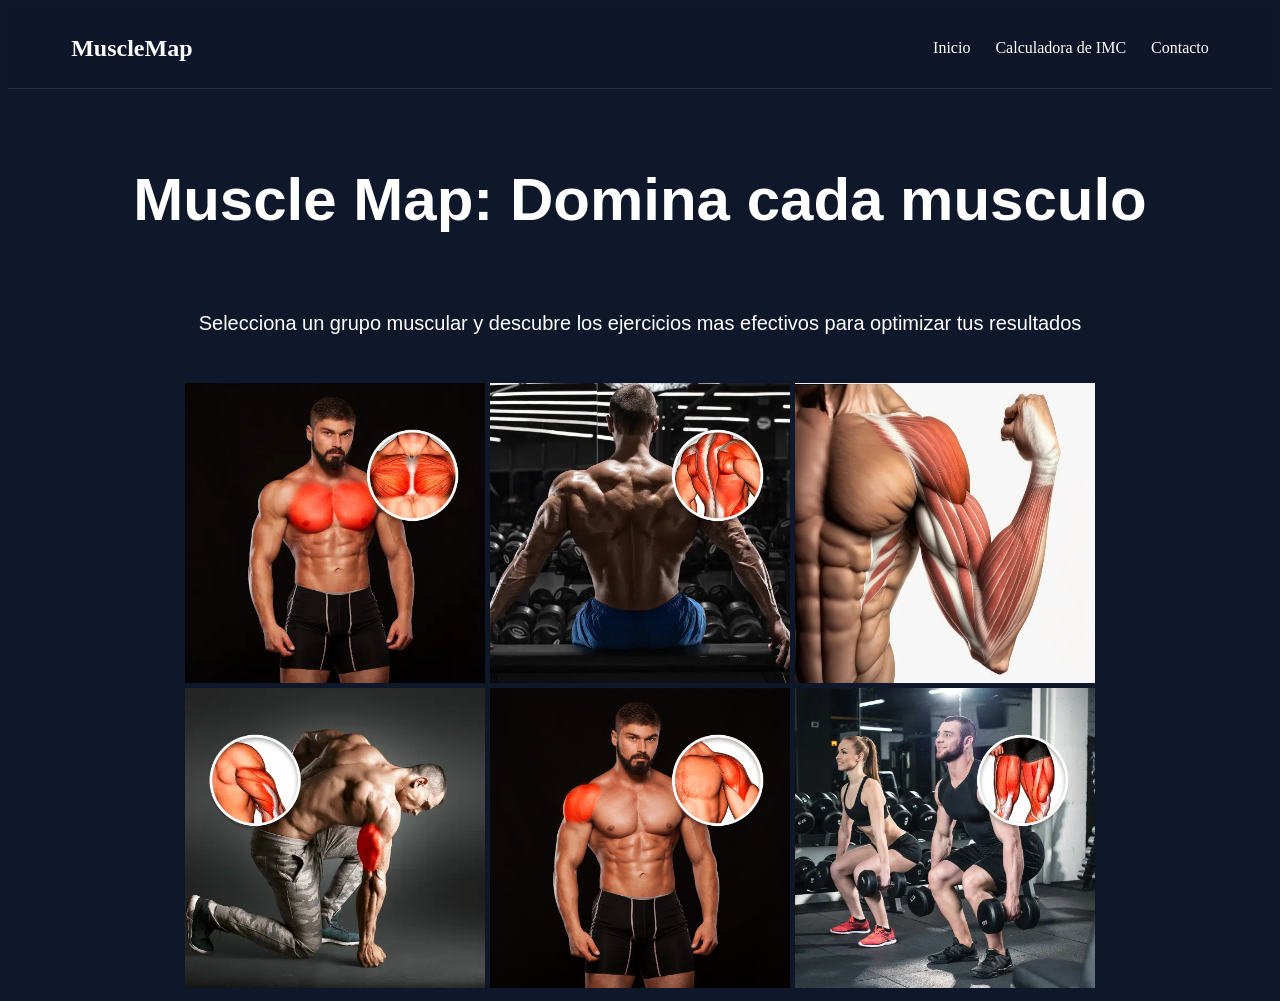
<file: index.html>
<!DOCTYPE html>
<html lang="en">        
<head>
    <meta charset="UTF-8">
    <meta name="viewport" content="width=device-width, initial-scale=1.0">
    <title>Muscle Map</title>
    <link rel="stylesheet" href="style.css">
    <script src="style.js"></script>
</head>                 
<body><nav class="navbar">
    <div class="logo">Muscle<span>Map</span></div>
    <ul class="nav-links">
    <li><a href="index.html">Inicio</a></li>
    <!-- Modifica estas dos líneas -->
    <li><a href="calculadora.html">Calculadora de IMC</a></li>
    <li><a href="#" onclick="mostrarAlerta(); return false;">Contacto</a></li>
</ul>
</nav>
<br>
<br>

    <div class="titulo-pag-principal"> <h1>Muscle Map: Domina cada musculo</h1> </div>
    <br>
    <div class="parrafo-intro"><P>Selecciona un grupo muscular y descubre los ejercicios mas efectivos para optimizar tus resultados</P></div>
    <br>
    <div class="imagenes-link"><a href="pectoral.html"><img src="pectoral.webp" alt="pectoral" width="300" height="300"></a> 
    <a href="espalda.html"><img src="espalda.webp" alt="espalda" width="300" height="300"></a>
    <a href="biceps.html"><img src="biceps.webp" alt="biceps" width="300" height="300"></a>
    <br>
    <a href="triceps.html"><img src="triceps.webp" alt="triceps" width="300" height="300"></a>
    <a onclick="alertaaa(); return false;"><img src="hombros.png" alt="hombros" width="300" height="300"></a>
    <a onclick="alertaaa(); return false;"><img src="piernas.webp" alt="piernas" width="300" height="300"></div> </a>

</body>

</html>
</file>
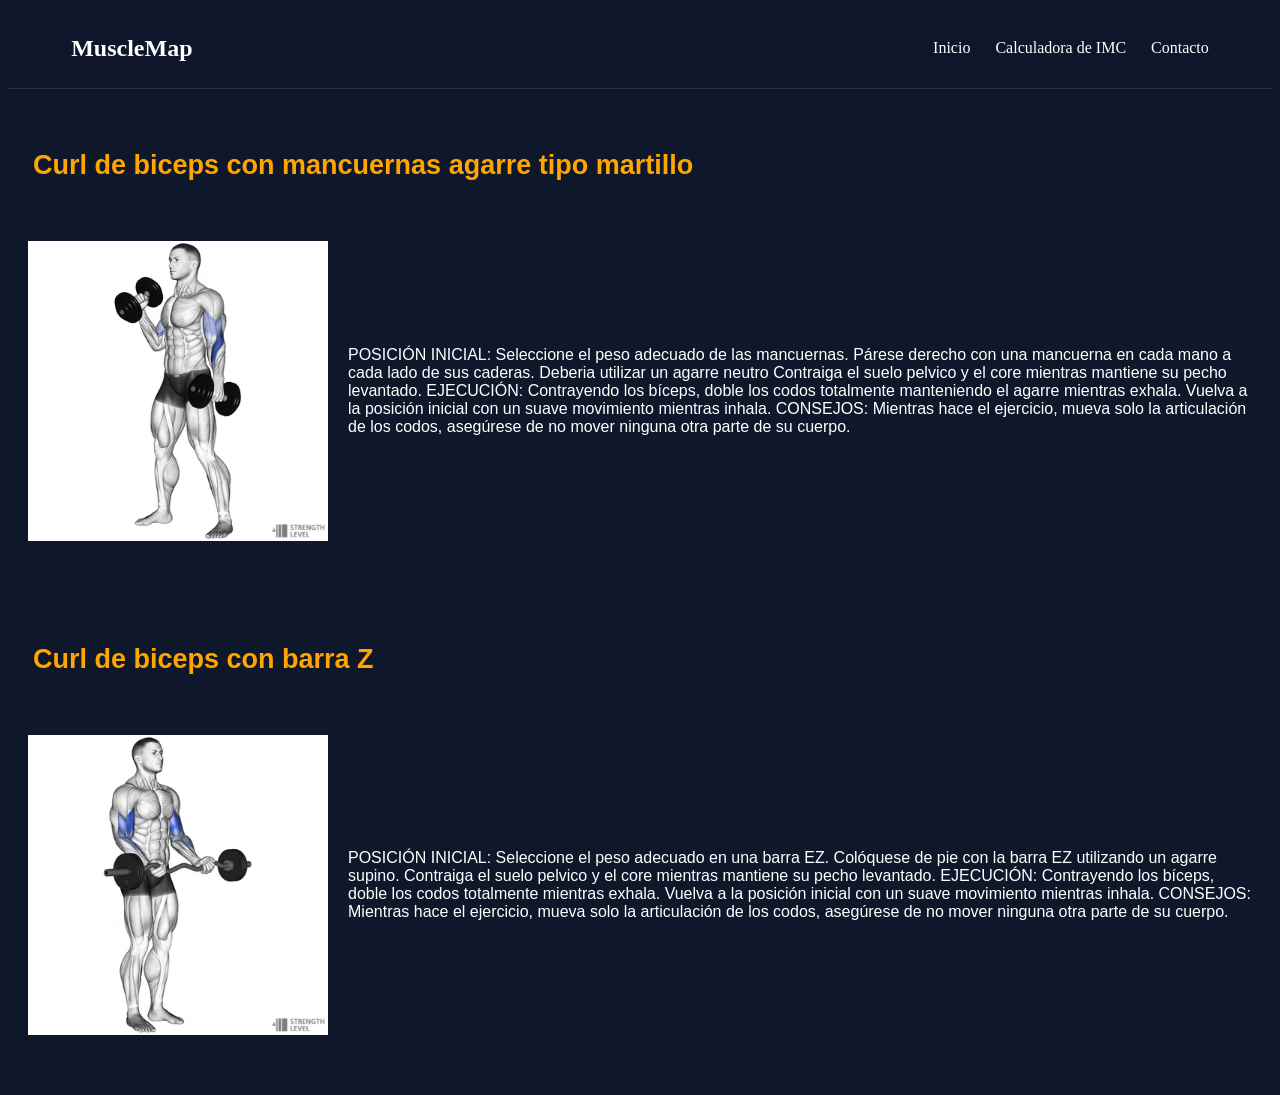
<file: biceps.html>
<!DOCTYPE html>
<html lang="en">
<head>
    <meta charset="UTF-8">
    <meta name="viewport" content="width=device-width, initial-scale=1.0">
    <title>Biceps</title>
    <link rel="stylesheet" href="style.css">
    <script src="style.js"></script>
</head>
<body><nav class="navbar">
    <div class="logo">Muscle<span>Map</span></div>
    <ul class="nav-links">
    <li><a href="index.html">Inicio</a></li>
    <!-- Modifica estas dos líneas -->
   <li><a href="calculadora.html">Calculadora de IMC</a></li>
    <li><a href="#" onclick="mostrarAlerta(); return false;">Contacto</a></li>
</ul>
</nav>
    <br>
    <br>



    <div class="titupecho"><h2>Curl de biceps con mancuernas agarre tipo martillo</h2></div>
    <div class="bicep1"><img src="martillo.avif" alt="pecho1" width="300" height="300">
    <p>POSICIÓN INICIAL:

Seleccione el peso adecuado de las mancuernas. Párese derecho con una mancuerna en cada mano a cada lado de sus caderas. Deberia utilizar un agarre neutro Contraiga el suelo pelvico y el core mientras mantiene su pecho levantado.

EJECUCIÓN:

Contrayendo los bíceps, doble los codos totalmente manteniendo el agarre mientras exhala. Vuelva a la posición inicial con un suave movimiento mientras inhala.

CONSEJOS: Mientras hace el ejercicio, mueva solo la articulación de los codos, asegúrese de no mover ninguna otra parte de su cuerpo.</p></div>
    <br>
    <div class="titupecho"><h2>Curl de biceps con barra Z</h2></div>
    <div class="bicep2"><img src="barraz.avif" alt="pecho2" width="300" height="300">
    <p>POSICIÓN INICIAL:

Seleccione el peso adecuado en una barra EZ. Colóquese de pie con la barra EZ utilizando un agarre supino. Contraiga el suelo pelvico y el core mientras mantiene su pecho levantado.

EJECUCIÓN:

Contrayendo los bíceps, doble los codos totalmente mientras exhala. Vuelva a la posición inicial con un suave movimiento mientras inhala.

CONSEJOS: Mientras hace el ejercicio, mueva solo la articulación de los codos, asegúrese de no mover ninguna otra parte de su cuerpo.<br>
    

    
</body>

</html>
</file>
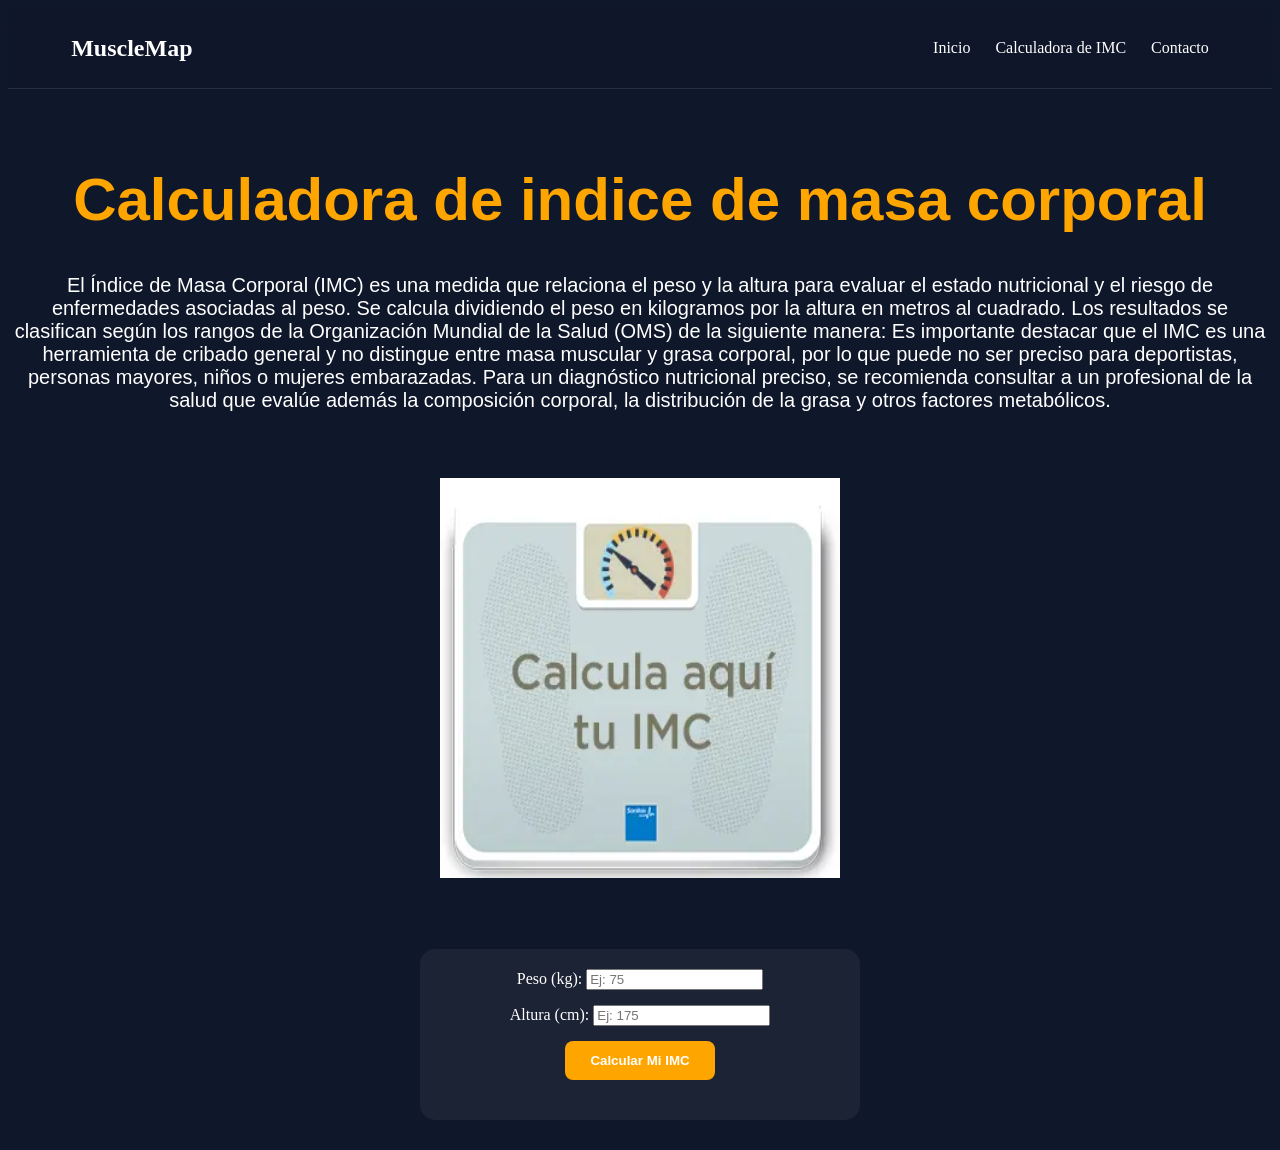
<file: calculadora.html>
<!DOCTYPE html>
<html lang="en">
<head>
    <meta charset="UTF-8">
    <meta name="viewport" content="width=device-width, initial-scale=1.0">
    <title>Calculadora IMC</title>
    <link rel="stylesheet" href="style.css">
    <script src="style.js"></script>
</head>
<div>
    <nav class="navbar">
        <div class="logo">Muscle<span>Map</span></div>
        <ul class="nav-links">
            <li><a href="index.html">Inicio</a></li>
            <li><a href="calculadora.html">Calculadora de IMC</a></li>
            <li><a href="#" onclick="mostrarAlerta(); return false;">Contacto</a></li>
        </ul>
    </nav>
    <br>
    <br>

    <div class="titulo-imc"><h1>Calculadora de indice de masa corporal</h1></div>

    <div class="calculadoratxt"><p>El Índice de Masa Corporal (IMC) es una medida que relaciona el peso y la altura para evaluar el estado nutricional y el riesgo de enfermedades asociadas al peso.  Se calcula dividiendo el peso en kilogramos por la altura en metros al cuadrado.

Los resultados se clasifican según los rangos de la Organización Mundial de la Salud (OMS) de la siguiente manera:


Es importante destacar que el IMC es una herramienta de cribado general y no distingue entre masa muscular y grasa corporal, por lo que puede no ser preciso para deportistas, personas mayores, niños o mujeres embarazadas.  Para un diagnóstico nutricional preciso, se recomienda consultar a un profesional de la salud que evalúe además la composición corporal, la distribución de la grasa y otros factores metabólicos. </p></div>

<br>
<br>
<div class="imcimg"><img src="imc.webp" alt="imc" width="400" height="400"></div>
<br>
<br>
<div class="calculadora-container">
    <div class="input-group">
        <label>Peso (kg):</label>
        <input type="number" id="peso" placeholder="Ej: 75">
    </div>
    <div class="input-group">
        <label>Altura (cm):</label>
        <input type="number" id="altura" placeholder="Ej: 175">
    </div>
    <button onclick="calcularIMC()" class="btn-calcular">Calcular Mi IMC</button>
    
    <div id="resultado" class="resultado-box">
        <!-- Aquí aparecerá el resultado -->
    </div>
</div>
</body>
</html>
</file>
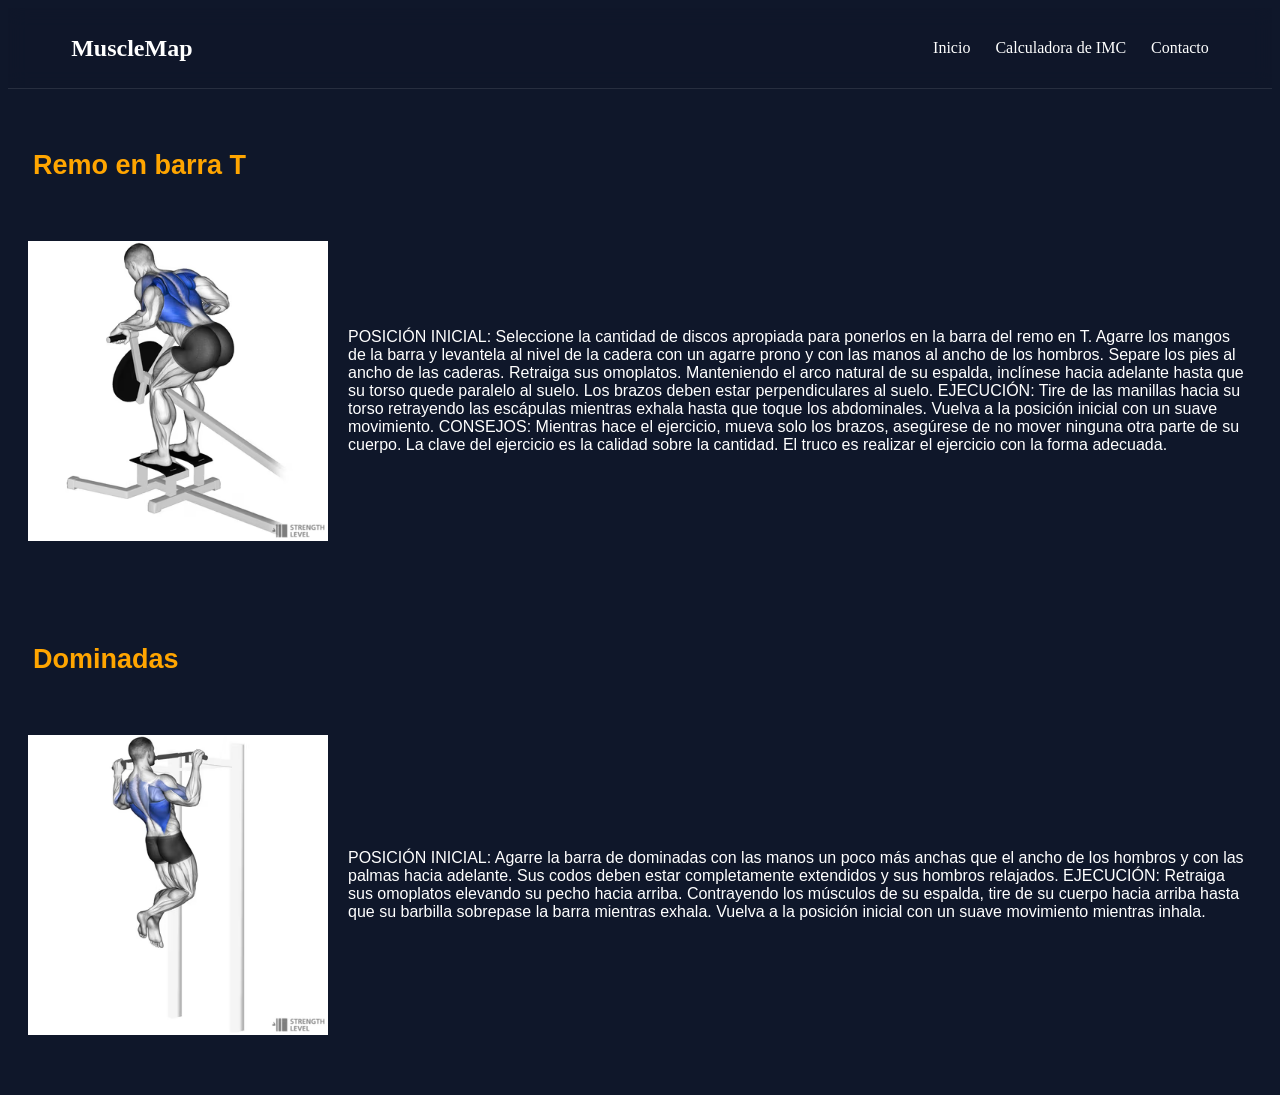
<file: espalda.html>
<!DOCTYPE html>
<html lang="en">
<head>
    <meta charset="UTF-8">
    <meta name="viewport" content="width=device-width, initial-scale=1.0">
    <title>ESpalda</title>
    <link rel="stylesheet" href="style.css">
    <script src="style.js"></script>
</head>
<body><nav class="navbar">
    <div class="logo">Muscle<span>Map</span></div>
    <ul class="nav-links">
    <li><a href="index.html">Inicio</a></li>
    <!-- Modifica estas dos líneas -->
    <li><a href="calculadora.html">Calculadora de IMC</a></li>
    <li><a href="#" onclick="mostrarAlerta(); return false;">Contacto</a></li>
</ul>
</nav>
    <br>
    <br>



    
    <div class="titupecho"><h2>Remo en barra T</h2></div>
    <div class="espalda1"><img src="remot.avif" alt="pecho1" width="300" height="300">
    <p>POSICIÓN INICIAL:

Seleccione la cantidad de discos apropiada para ponerlos en la barra del remo en T. Agarre los mangos de la barra y levantela al nivel de la cadera con un agarre prono y con las manos al ancho de los hombros. Separe los pies al ancho de las caderas. Retraiga sus omoplatos. Manteniendo el arco natural de su espalda, inclínese hacia adelante hasta que su torso quede paralelo al suelo. Los brazos deben estar perpendiculares al suelo.

EJECUCIÓN:

Tire de las manillas hacia su torso retrayendo las escápulas mientras exhala hasta que toque los abdominales. Vuelva a la posición inicial con un suave movimiento.

CONSEJOS: Mientras hace el ejercicio, mueva solo los brazos, asegúrese de no mover ninguna otra parte de su cuerpo. La clave del ejercicio es la calidad sobre la cantidad. El truco es realizar el ejercicio con la forma adecuada.
</p></div>
    <br>
    <div class="titupecho"><h2>Dominadas</h2></div>
    <div class="espalda2"><img src="dominadas.avif" alt="pecho2" width="300" height="300">
    <p>POSICIÓN INICIAL:

Agarre la barra de dominadas con las manos un poco más anchas que el ancho de los hombros y con las palmas hacia adelante. Sus codos deben estar completamente extendidos y sus hombros relajados.

EJECUCIÓN:

Retraiga sus omoplatos elevando su pecho hacia arriba. Contrayendo los músculos de su espalda, tire de su cuerpo hacia arriba hasta que su barbilla sobrepase la barra mientras exhala. Vuelva a la posición inicial con un suave movimiento mientras inhala.<br>
    

    
</body>

</html>
</file>
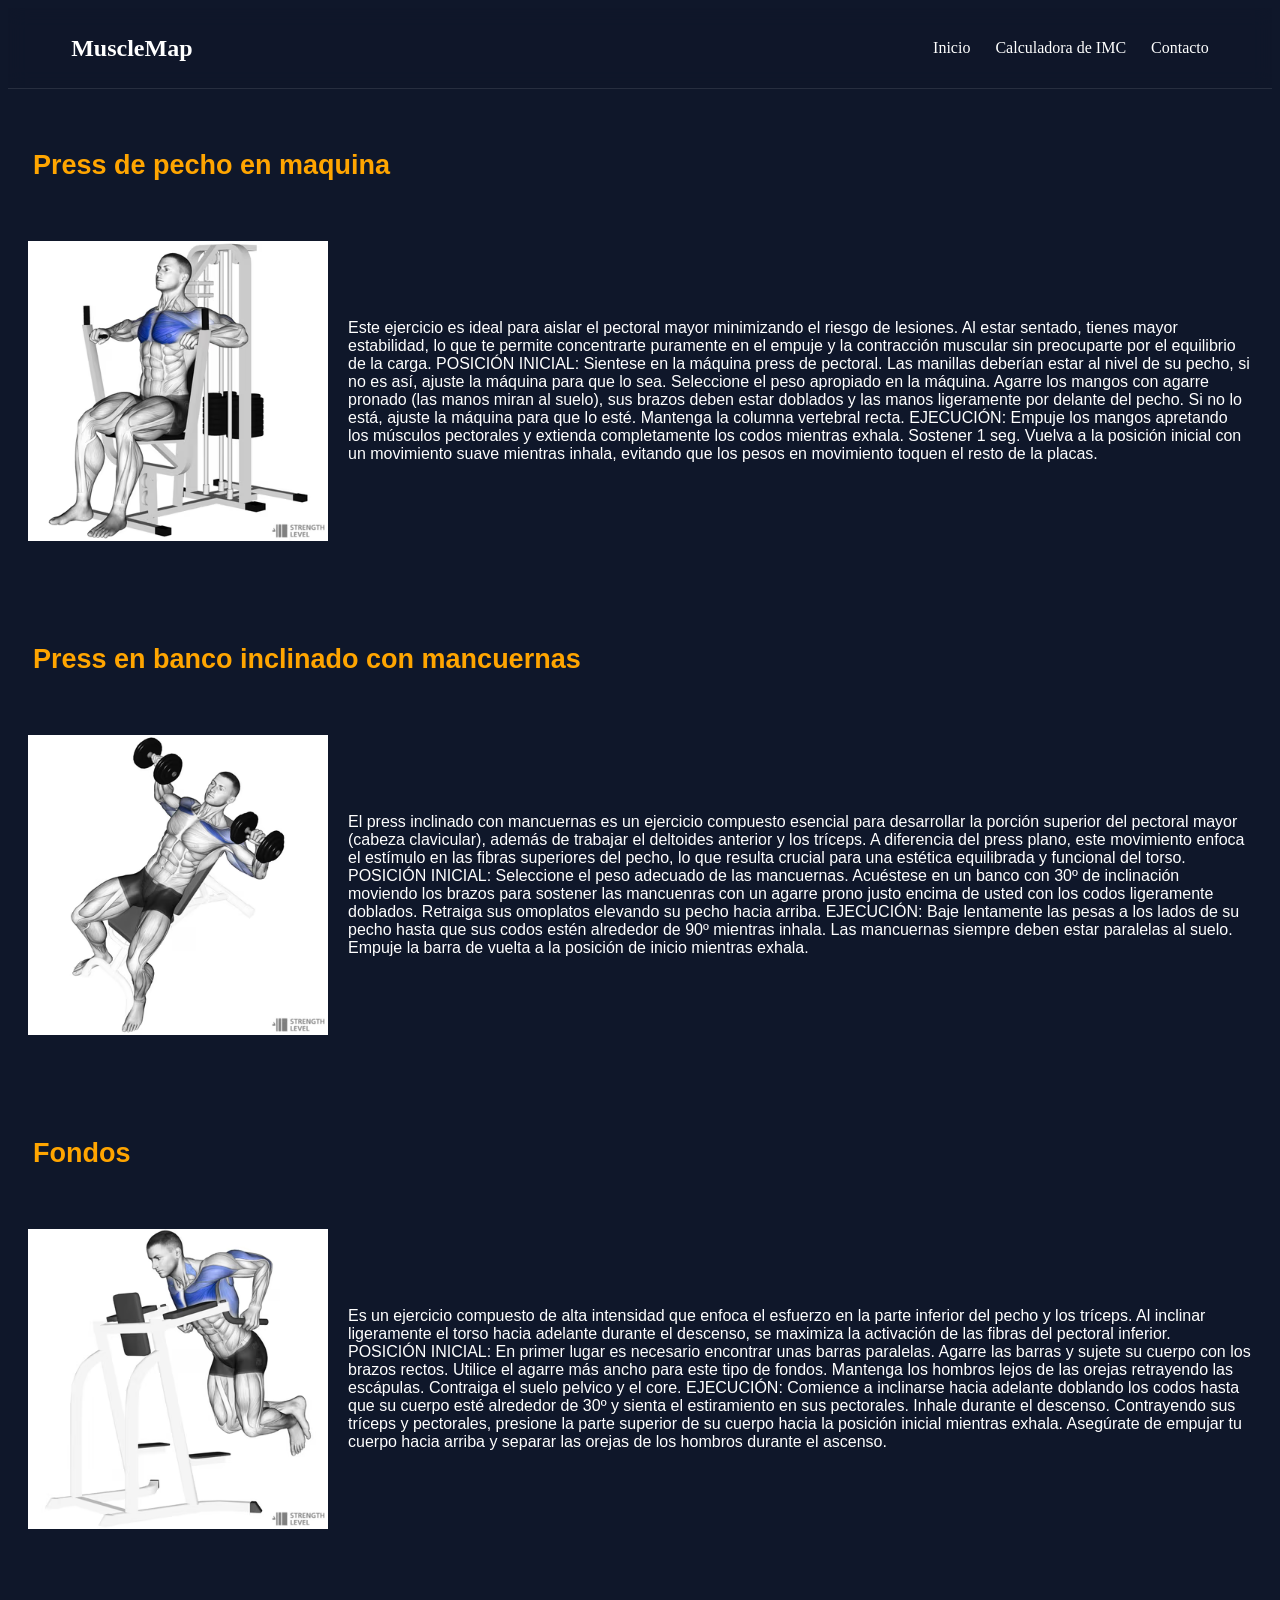
<file: pectoral.html>
<!DOCTYPE html>
<html lang="en">
<head>
    <meta charset="UTF-8">
    <meta name="viewport" content="width=device-width, initial-scale=1.0">
    <title>Pectoral</title>
    <link rel="stylesheet" href="style.css">
    <script src="style.js"></script>
</head>
<body><nav class="navbar">
    <div class="logo">Muscle<span>Map</span></div>
    <ul class="nav-links">
    <li><a href="index.html">Inicio</a></li>
    <!-- Modifica estas dos líneas -->
    <li><a href="calculadora.html">Calculadora de IMC</a></li>
    <li><a href="#" onclick="mostrarAlerta(); return false;">Contacto</a></li>
</ul>
</nav>
    <br>
    <br>
    <div class="titupecho"><h2>Press de pecho en maquina</h2></div>
    <div class="pecho1"><img src="pecho1.avif" alt="pecho1" width="300" height="300">
    <p>Este ejercicio es ideal para aislar el pectoral mayor minimizando el riesgo de lesiones. Al estar sentado, tienes mayor estabilidad, lo que te permite concentrarte puramente en el empuje y la contracción muscular sin preocuparte por el equilibrio de la carga.
        POSICIÓN INICIAL:

Sientese en la máquina press de pectoral. Las manillas deberían estar al nivel de su pecho, si no es así, ajuste la máquina para que lo sea. Seleccione el peso apropiado en la máquina. Agarre los mangos con agarre pronado (las manos miran al suelo), sus brazos deben estar doblados y las manos ligeramente por delante del pecho. Si no lo está, ajuste la máquina para que lo esté. Mantenga la columna vertebral recta.

EJECUCIÓN:

Empuje los mangos apretando los músculos pectorales y extienda completamente los codos mientras exhala. Sostener 1 seg. Vuelva a la posición inicial con un movimiento suave mientras inhala, evitando que los pesos en movimiento toquen el resto de la placas.
    </p></div>
    <br>
    <div class="titupecho"><h2>Press en banco inclinado con mancuernas</h2></div>
    <div class="pecho2"><img src="pecho2.avif" alt="pecho2" width="300" height="300">
    <p>El press inclinado con mancuernas es un ejercicio compuesto esencial para desarrollar la porción superior del pectoral mayor (cabeza clavicular), además de trabajar el deltoides anterior y los tríceps.  A diferencia del press plano, este movimiento enfoca el estímulo en las fibras superiores del pecho, lo que resulta crucial para una estética equilibrada y funcional del torso. POSICIÓN INICIAL:

Seleccione el peso adecuado de las mancuernas. Acuéstese en un banco con 30º de inclinación moviendo los brazos para sostener las mancuenras con un agarre prono justo encima de usted con los codos ligeramente doblados. Retraiga sus omoplatos elevando su pecho hacia arriba.

EJECUCIÓN:

Baje lentamente las pesas a los lados de su pecho hasta que sus codos estén alrededor de 90º mientras inhala. Las mancuernas siempre deben estar paralelas al suelo. Empuje la barra de vuelta a la posición de inicio mientras exhala.</p></div>
    <br>
    <div class="titupecho"><h2>Fondos</h2></div>
    <div class="pecho3"><img src="fondos.avif" alt="fondos" width="300" height="300">
    <p>Es un ejercicio compuesto de alta intensidad que enfoca el esfuerzo en la parte inferior del pecho y los tríceps. Al inclinar ligeramente el torso hacia adelante durante el descenso, se maximiza la activación de las fibras del pectoral inferior.
        POSICIÓN INICIAL:

En primer lugar es necesario encontrar unas barras paralelas. Agarre las barras y sujete su cuerpo con los brazos rectos. Utilice el agarre más ancho para este tipo de fondos. Mantenga los hombros lejos de las orejas retrayendo las escápulas. Contraiga el suelo pelvico y el core.

EJECUCIÓN:

Comience a inclinarse hacia adelante doblando los codos hasta que su cuerpo esté alrededor de 30º y sienta el estiramiento en sus pectorales. Inhale durante el descenso. Contrayendo sus tríceps y pectorales, presione la parte superior de su cuerpo hacia la posición inicial mientras exhala. Asegúrate de empujar tu cuerpo hacia arriba y separar las orejas de los hombros durante el ascenso.
    </p></div>
    <br>

    
</body>

</html>
</file>
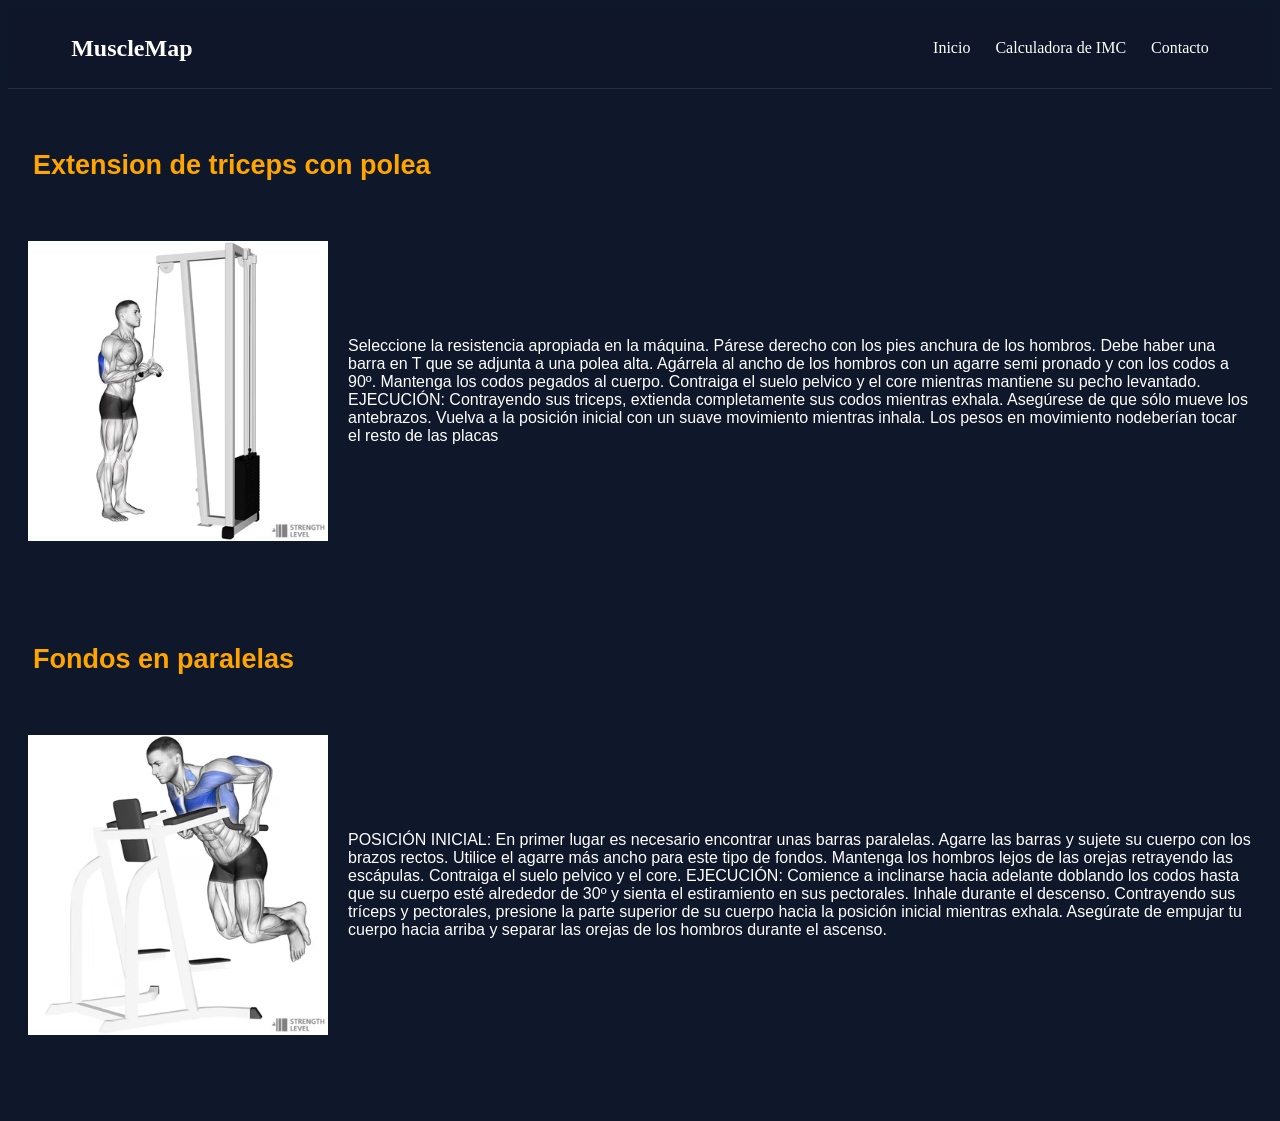
<file: triceps.html>
<!DOCTYPE html>
<html lang="en">
<head>
    <meta charset="UTF-8">
    <meta name="viewport" content="width=device-width, initial-scale=1.0">
    <title>triceps</title>
    <link rel="stylesheet" href="style.css">
    <script src="style.js"></script>
</head>
<body><nav class="navbar">
    <div class="logo">Muscle<span>Map</span></div>
    <ul class="nav-links">
    <li><a href="index.html">Inicio</a></li>
    <!-- Modifica estas dos líneas -->
    <li><a href="calculadora.html">Calculadora de IMC</a></li>
    <li><a href="#" onclick="mostrarAlerta(); return false;">Contacto</a></li>
</ul>
</nav>
    <br>
    <br>



    <div class="titupecho"><h2>Extension de triceps con polea</h2></div>
    <div class="tricep1"><img src="tricep1.avif" alt="tricep1" width="300" height="300">
    <p>Seleccione la resistencia apropiada en la máquina. Párese derecho con los pies anchura de los hombros. Debe haber una barra en T que se adjunta a una polea alta. Agárrela al ancho de los hombros con un agarre semi pronado y con los codos a 90º. Mantenga los codos pegados al cuerpo. Contraiga el suelo pelvico y el core mientras mantiene su pecho levantado.

EJECUCIÓN:

Contrayendo sus triceps, extienda completamente sus codos mientras exhala. Asegúrese de que sólo mueve los antebrazos. Vuelva a la posición inicial con un suave movimiento mientras inhala. Los pesos en movimiento nodeberían tocar el resto de las placas </p></div>
    <br>
    <div class="titupecho"><h2>Fondos en paralelas</h2></div>
    <div class="tricep2"><img src="paralela.avif" alt="tricep2" width="300" height="300">
    <p>POSICIÓN INICIAL:

En primer lugar es necesario encontrar unas barras paralelas. Agarre las barras y sujete su cuerpo con los brazos rectos. Utilice el agarre más ancho para este tipo de fondos. Mantenga los hombros lejos de las orejas retrayendo las escápulas. Contraiga el suelo pelvico y el core.

EJECUCIÓN:

Comience a inclinarse hacia adelante doblando los codos hasta que su cuerpo esté alrededor de 30º y sienta el estiramiento en sus pectorales. Inhale durante el descenso. Contrayendo sus tríceps y pectorales, presione la parte superior de su cuerpo hacia la posición inicial mientras exhala. Asegúrate de empujar tu cuerpo hacia arriba y separar las orejas de los hombros durante el ascenso.<br>
    </p></div>
    <br>

    
</body>

</html>
</file>
<file: style.css>
.titulo-pag-principal{
    text-align: center;
    font-size: 30px;
    font-weight: bold;
    color: white;
    margin-top: 10px;
    font-family: oswald, sans-serif;
}

body{
    background-color: #0f172a;
}

.parrafo-intro{
    text-align: center;
    font-size: 20px;
    color: white;
    margin-top: 10px;
    font-family: oswald, sans-serif;
}  

.imagenes-link{
    text-align: center;
    font-size: 20px;
    color: white;
    margin-top: 10px;
    border-radius: 12px;
    img:hover{
        transform: scale(1.05);
        filter: brightness(1.2);
        transition: all 0.3s ease;
    }
}

.pecho1{
    display: flex;
    font-family: oswald, sans-serif;
    color: white;
    align-items: center;
    gap: 40px;
    margin-bottom: 60px;
    justify-content: space-around;
    gap: 20px;
    margin: 40px 0;
    padding: 20px;
    border-radius: 15px;
    
}

.pecho2{
    display: flex;
    font-family: oswald, sans-serif;
    color: white;
    align-items: center;
    gap: 40px;
    margin-bottom: 60px;
        justify-content: space-around;
        gap: 20px;
        margin: 40px 0;
        padding: 20px;    
        border-radius: 15px;
}

.pecho3{
    display: flex;
    font-family: oswald, sans-serif;
    color: white;
    align-items: center;
    gap: 40px;
    margin-bottom: 60px;
        justify-content: space-around;
        gap: 20px;
        margin: 40px 0;
        padding: 20px;    
        border-radius: 15px;
}

.titupecho{
    color: orange;
    font-size: 18px;
    font-weight: bold;
    margin-top: 10px;
    font-family: oswald, sans-serif;
    margin: 25px;
}

.espalda1{
    display: flex;
    font-family: oswald, sans-serif;
    color: white;
    align-items: center;
    gap: 40px;
    margin-bottom: 60px;
        justify-content: space-around;
        gap: 20px;
        margin: 40px 0;
        padding: 20px;    
        border-radius: 15px;
}

.espalda2{
    display: flex;
    font-family: oswald, sans-serif;
    color: white;
    align-items: center;
    gap: 40px;
    margin-bottom: 60px;
        justify-content: space-around;
        gap: 20px;
        margin: 40px 0;
        padding: 20px;    
        border-radius: 15px;
}


.bicep1{
    display: flex;
    font-family: oswald, sans-serif;
    color: white;
    align-items: center;
    gap: 40px;
    margin-bottom: 60px;
        justify-content: space-around;
        gap: 20px;
        margin: 40px 0;
        padding: 20px;    
        border-radius: 15px;
}

.bicep2{
    display: flex;
    font-family: oswald, sans-serif;
    color: white;
    align-items: center;
    gap: 40px;
    margin-bottom: 60px;
        justify-content: space-around;
        gap: 20px;
        margin: 40px 0;
        padding: 20px;    
        border-radius: 15px;
}

.tricep1{
    display: flex;
    font-family: oswald, sans-serif;
    color: white;
    align-items: center;
    gap: 40px;
    margin-bottom: 60px;
        justify-content: space-around;
        gap: 20px;
        margin: 40px 0;
        padding: 20px;    
        border-radius: 15px;
}

.tricep2{
    display: flex;
    font-family: oswald, sans-serif;
    color: white;
    align-items: center;
    gap: 40px;
    margin-bottom: 60px;
        justify-content: space-around;
        gap: 20px;
        margin: 40px 0;
        padding: 20px;    
        border-radius: 15px;
}


.navbar {
    display: flex;
    justify-content: space-between;
    align-items: center;
    padding: 15px 5%;
    background: rgba(15, 23, 42, 0.8); /* Azul muy oscuro con transparencia */
    backdrop-filter: blur(10px);      /* Desenfoque de fondo */
    position: sticky;                 /* Se queda fija al hacer scroll */
    top: 0;
    z-index: 1000;                    /* Para que siempre esté por encima de las imágenes */
    border-bottom: 1px solid rgba(255, 255, 255, 0.1);
}

.logo {
    font-size: 1.5rem;
    font-weight: bold;
    color: white;
}


.nav-links {
    list-style: none;
    display: flex;
    gap: 25px;
}

.nav-links a {
    text-decoration: none;
    color: white;
    font-weight: 500;
    transition: color 0.3s;
}

.nav-links a:hover {
    color: #ff4500; /* Cambia de color al pasar el mouse */
}



.calculadoratxt{
    color: white;
    font-size: 20px;
    font-family: oswald, sans-serif;
    text-align: center;
  
}

.titulo-imc{
    color: orange;
    font-size: 30px;
    font-family: oswald, sans-serif;
    text-align: center;
  
}

.calculadora-container {
    max-width: 400px;
    margin: 30px auto;
    padding: 20px;
    background: rgba(255, 255, 255, 0.05);
    border-radius: 15px;
    text-align: center;
}

.input-group { margin-bottom: 15px; 
color: white;}

.input {
    padding: 10px;
    border-radius: 5px;
    border: none;
    width: 100%;
    margin-top: 5px;
}

.btn-calcular {
    background-color: orange;
    color: white;
    padding: 12px 25px;
    border: none;
    border-radius: 8px;
    cursor: pointer;
    font-weight: bold;
}

.resultado-box { margin-top: 20px; font-size: 1.2rem; color: orange; }

.imcimg{
    text-align: center;
    font-size: 20px;
    color: white;
    margin-top: 10px;
    border-radius: 12px;
    }
</file>
